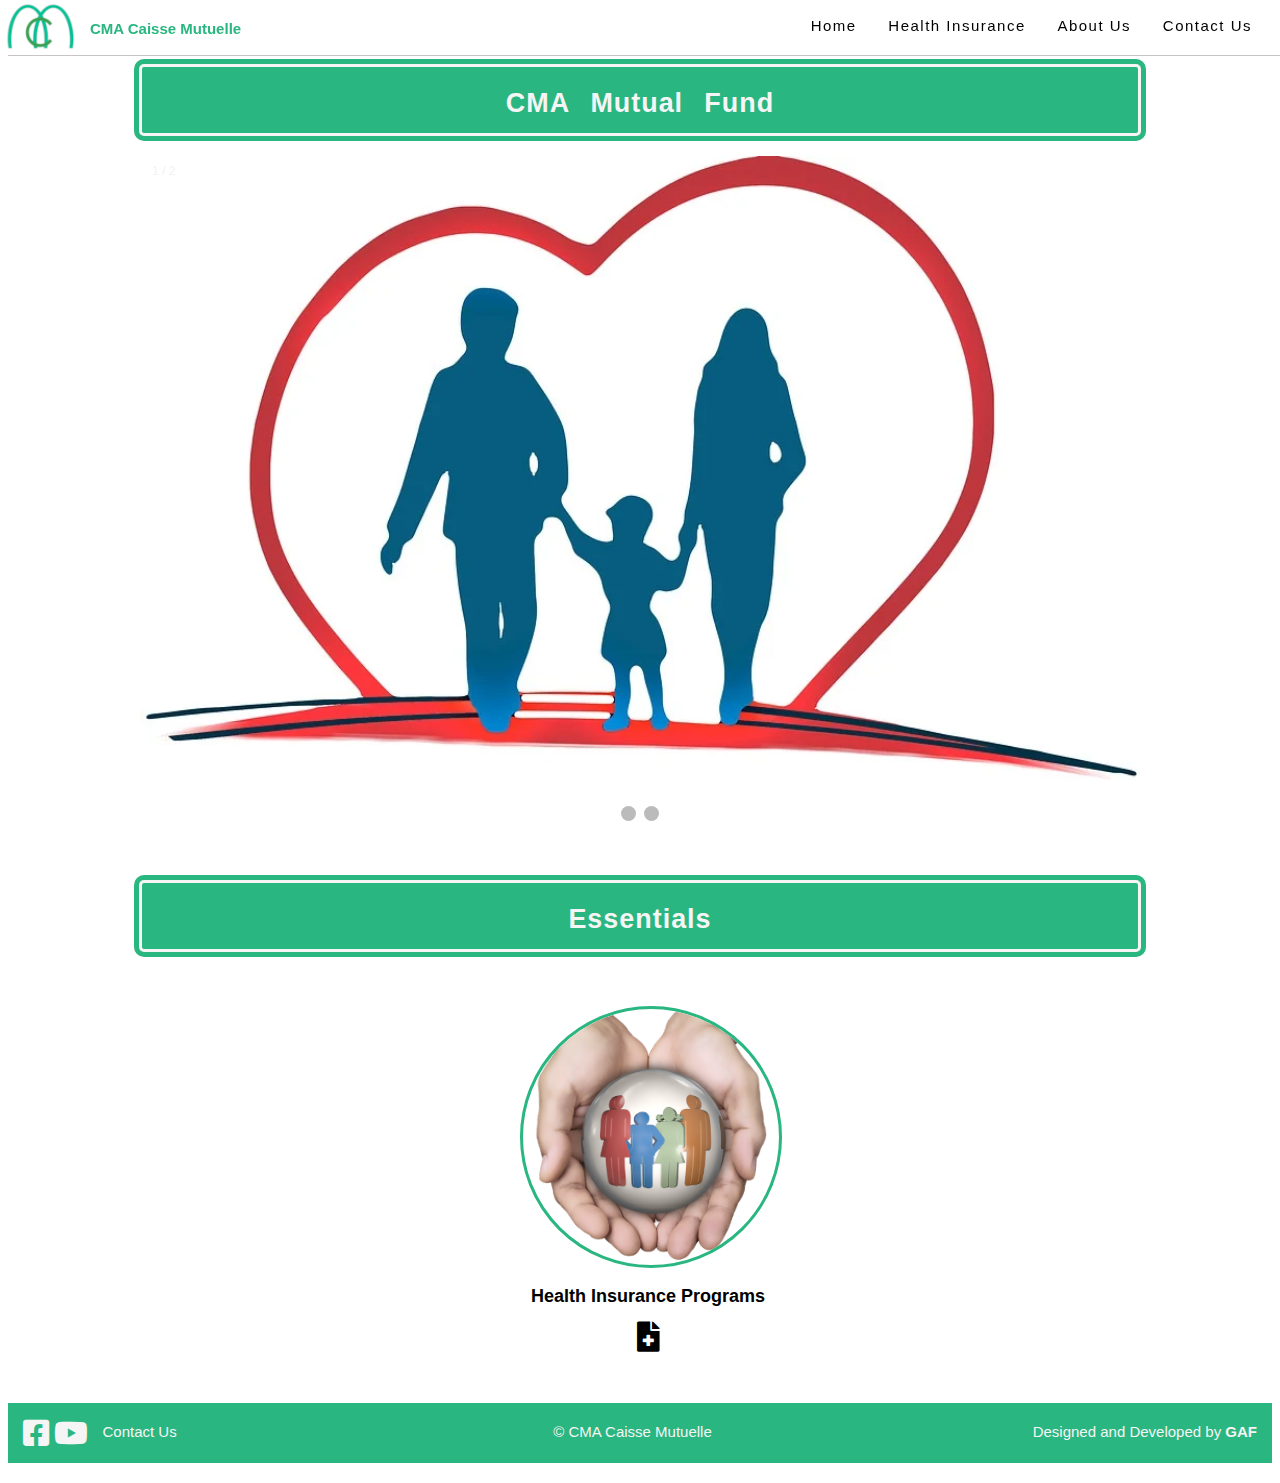
<file: index.html>
<!DOCTYPE html>
<html lang="en">
  <head>
    <meta charset="UTF-8" />
    <meta name="viewport" content="width=device-width, initial-scale=1.0" />
    <title>AUXILIA</title>
    <link rel="stylesheet" href="./index.css" />
    <link rel="shortcut icon" href="./images/Auxilia Logo HR22-modified.png" />
    <link rel="stylesheet" href="./css/all.css" />
    <link rel="stylesheet" href="./contactus.css">
    <script src="./index.js"></script>
  </head>
  <body>
    <!-- top menu bar -->
    <div class="top-menu-bar">
      <div class="auxilia-logo">
        <br /><a href="./index.html">
          <img
            id="auxilia-logo-img"
            src="./images/Auxilia Logo HR22-modified.png"
            alt="Auxilia Logo"
          />
          <div id="auxilia-logo-label">CMA Caisse Mutuelle</div>
        </a>
      </div>

      <div class="top-menu-btn">
        <a class="top-menu-btn-1by1" href="index.html">Home</a>
        <a class="top-menu-btn-1by1" href="services.html">Health Insurance</a>
        <!-- <a class="top-menu-btn-1by1" href="./polyclinic.html">Polyclinic</a> -->
        <a class="top-menu-btn-1by1" href="aboutus.html">About Us</a>
        <a class="top-menu-btn-1by1" href="contactus.html">Contact Us </a>
      </div>
    </div>
    <!-- top menu bar end -->
    <br /><br /><br />
    <div class="essentials-heading">
      <h3>CMA Mutual Fund</h3>
    </div>
      <!-- Slideshow container -->
      <div class="slideshow-container">
        <!-- Full-width images with number and caption text -->
        <div class="mySlides fade">
          <div class="numbertext">1 / 2</div>
          <img src="./images/family care.webp" style="width: 100%; height: 70vh;" />
          <!-- <div class="text">Caption Text</div> -->
        </div>
      
        <div class="mySlides fade">
          <div class="numbertext">2 / 2</div>
          <img src="./images/runners-635906_960_720.webp" style="width: 100%; height: 70vh;" />
          <!-- <div class="text">Caption Two</div> -->
        </div>
      
      
      
        <!-- Next and previous buttons -->
        <a class="prev" onclick="plusSlides(-1)">&#10094;</a>
        <a class="next" onclick="plusSlides(1)">&#10095;</a>
      </div>
      <br />
      
      <!-- The dots/circles -->
      <div style="text-align: center;">
        <span class="dot" onclick="currentSlide(1)"></span>
        <span class="dot" onclick="currentSlide(2)"></span>
      </div>


    <!-- main home -->
    <br /><br /><br />
    <div class="essentials-heading">
      <h3>Essentials</h3>
    </div>
    <br /><br />
    <div class="essentials-container">
      <div class="essentials-health">
        <a href="./services.html"
          ><img
            class="ess-img-1"
            src="./images/circle-cropped.png"
            alt="health insurance image"
        /></a>
        <a href="./services.html"
          ><h2 class="ess-1">Health Insurance Programs</h2></a
        >
        <a href="./services.html"
          ><i class="fas fa-file-medical fa-2x" id="ess-i-1"></i
        ></a>
      </div>
      <!-- <div class="essentials-polyclinique">
        <a href="./polyclinic.html"
          ><img
            class="ess-img-2"
            src="./images/circle-cropped(1).png"
            alt="polyclinic image"
        /></a>
        <a href="./polyclinic.html"><h2 class="ess-2">Polyclinic</h2></a>
        <a href="./polyclinic.html"><i class="fas fa-heartbeat fa-2x" id="ess-i-2"></i></a>
      </div> -->
    </div>
    <!-- main home end -->
<br><br><br>
<!-- bottom bar -->
<div class="bottom-bar">
  <div class="container-left">
    <a href="https://www.facebook.com/profile.php?id=100010535260193" target="_blank"><i id="fb-icon"
        class="fab fa-facebook-square fa-2x"></i></a>

    <a href="https://www.youtube.com/channel/UCKQOJzbYTDdmv7MkFtfN7eA?fbclid=IwAR12sX-quVp9uN3J6rX_XkRcMrv7Mwe55HUvoDF_mBpFXFbKj3CB69giOSg"
      target="_blank"><i id="yt-icon" class="fab fa-youtube fa-2x"></i></a>

    <a id="ctc-us" href="./contactus.html">
      <div>Contact Us</div>
    </a>
  </div>

  <div id="copyright">&#169; CMA Caisse Mutuelle</div>

  <div id="designed">
    Designed and Developed by
    <a id="bottom-link-to-me" target="_blank" href="https://www.linkedin.com/in/geoffry-abi-farah-a12bb4199">GAF</a>
  </div>
  <br />
  <!-- bottom bar  end -->

    <br />
    <script>
      showSlides(slideIndex);
    </script>
  </body>
</html>
</file>
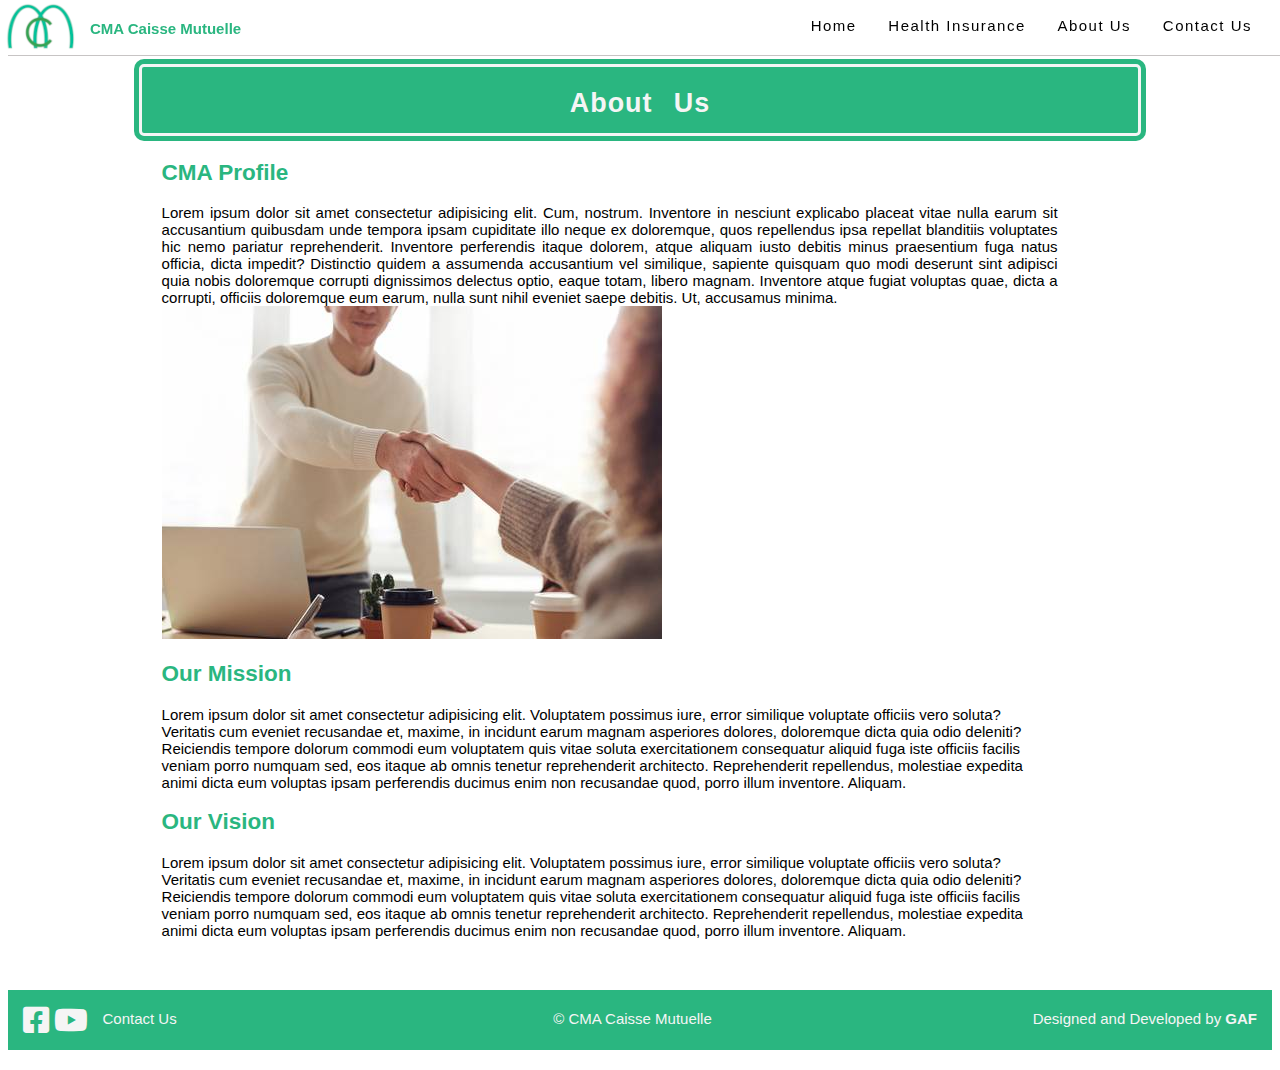
<file: aboutus.html>
<!DOCTYPE html>
<html lang="en">
  <head>
    <meta charset="UTF-8" />
    <meta name="viewport" content="width=device-width, initial-scale=1.0" />
    <title>About Us</title>
    <link rel="stylesheet" href="index.css" />
    <link rel="stylesheet" href="aboutus.css" />
    <link rel="shortcut icon" href="./images/Auxilia Logo HR22-modified.png" />
    <link rel="stylesheet" href="./contactus.css">
    <link rel="stylesheet" href="./css/all.css" />
  </head>
  <body>
    <!-- top menu bar -->
    <div class="top-menu-bar">
      <div class="auxilia-logo">
        <br /><a href="./index.html">
          <img
            id="auxilia-logo-img"
            src="./images/Auxilia Logo HR22-modified.png"
            alt="Auxilia Logo"
          />
          <div id="auxilia-logo-label">CMA Caisse Mutuelle</div>
        </a>
      </div>

      <div class="top-menu-btn">
        <a class="top-menu-btn-1by1" href="index.html">Home</a>
        <a class="top-menu-btn-1by1" href="services.html">Health Insurance</a>
        <!-- <a class="top-menu-btn-1by1" href="./polyclinic.html">Polyclinic</a> -->
        <a class="top-menu-btn-1by1" href="aboutus.html">About Us</a>
        <a class="top-menu-btn-1by1" href="contactus.html">Contact Us </a>
      </div>
    </div>
    <!-- top menu bar end -->
    <br /><br /><br />
    <!-- main about us -->
    <div class="about-us-head">
      <h3>About Us</h3>
    </div>
    <div class="left-main">
      <h2 id="heading-par">CMA Profile</h2>
      <!-- <div class="about-us-para">
        Since we opened our doors in 1994, we have become one of the best
        healthcare coverage providers in Lebanon.
      </div> -->
      <!-- <br /> -->
      <!-- <div class="about-us-par">
        The Fund's philosophy is to have a social approach with its adherents
        rather than a commercial one, to help them carry the burden of their
        health care costs, as well as offering them access to our polyclinic
        with a symbolic fee.
      </div> -->
      <div class="about-us-par">
        Lorem ipsum dolor sit amet consectetur adipisicing elit. Cum, nostrum.
        Inventore in nesciunt explicabo placeat vitae nulla earum sit
        accusantium quibusdam unde tempora ipsam cupiditate illo neque ex
        doloremque, quos repellendus ipsa repellat blanditiis voluptates hic
        nemo pariatur reprehenderit. Inventore perferendis itaque dolorem, atque
        aliquam iusto debitis minus praesentium fuga natus officia, dicta
        impedit? Distinctio quidem a assumenda accusantium vel similique,
        sapiente quisquam quo modi deserunt sint adipisci quia nobis doloremque
        corrupti dignissimos delectus optio, eaque totam, libero magnam.
        Inventore atque fugiat voluptas quae, dicta a corrupti, officiis
        doloremque eum earum, nulla sunt nihil eveniet saepe debitis. Ut,
        accusamus minima.
      </div>
      <div class="right-main">
        <img src="./images/close-deal.jpeg" alt="" />
      </div>
    </div>

    <h2 class="mission" id="heading-par">Our Mission</h2>
    <div class="mission">
      Lorem ipsum dolor sit amet consectetur adipisicing elit. Voluptatem
      possimus iure, error similique voluptate officiis vero soluta? Veritatis
      cum eveniet recusandae et, maxime, in incidunt earum magnam asperiores
      dolores, doloremque dicta quia odio deleniti? Reiciendis tempore dolorum
      commodi eum voluptatem quis vitae soluta exercitationem consequatur
      aliquid fuga iste officiis facilis veniam porro numquam sed, eos itaque ab
      omnis tenetur reprehenderit architecto. Reprehenderit repellendus,
      molestiae expedita animi dicta eum voluptas ipsam perferendis ducimus enim
      non recusandae quod, porro illum inventore. Aliquam.
    </div>

    <h2 class="mission" id="heading-par">Our Vision</h2>
    <div class="vision">
      Lorem ipsum dolor sit amet consectetur adipisicing elit. Voluptatem
      possimus iure, error similique voluptate officiis vero soluta? Veritatis
      cum eveniet recusandae et, maxime, in incidunt earum magnam asperiores
      dolores, doloremque dicta quia odio deleniti? Reiciendis tempore dolorum
      commodi eum voluptatem quis vitae soluta exercitationem consequatur
      aliquid fuga iste officiis facilis veniam porro numquam sed, eos itaque ab
      omnis tenetur reprehenderit architecto. Reprehenderit repellendus,
      molestiae expedita animi dicta eum voluptas ipsam perferendis ducimus enim
      non recusandae quod, porro illum inventore. Aliquam.
    </div>

    <!-- main about us end -->
<br><br><br>
    <!-- bottom bar -->
    <div class="bottom-bar">
      <div class="container-left">
        <a href="https://www.facebook.com/profile.php?id=100010535260193" target="_blank"><i id="fb-icon"
            class="fab fa-facebook-square fa-2x"></i></a>
    
        <a href="https://www.youtube.com/channel/UCKQOJzbYTDdmv7MkFtfN7eA?fbclid=IwAR12sX-quVp9uN3J6rX_XkRcMrv7Mwe55HUvoDF_mBpFXFbKj3CB69giOSg"
          target="_blank"><i id="yt-icon" class="fab fa-youtube fa-2x"></i></a>
    
        <a id="ctc-us" href="./contactus.html">
          <div>Contact Us</div>
        </a>
      </div>
    
      <div id="copyright">&#169; CMA Caisse Mutuelle</div>
    
      <div id="designed">
        Designed and Developed by
        <a id="bottom-link-to-me" target="_blank" href="https://www.linkedin.com/in/geoffry-abi-farah-a12bb4199">GAF</a>
      </div>
      <br />
      <!-- bottom bar  end -->
  </body>
</html>
</file>
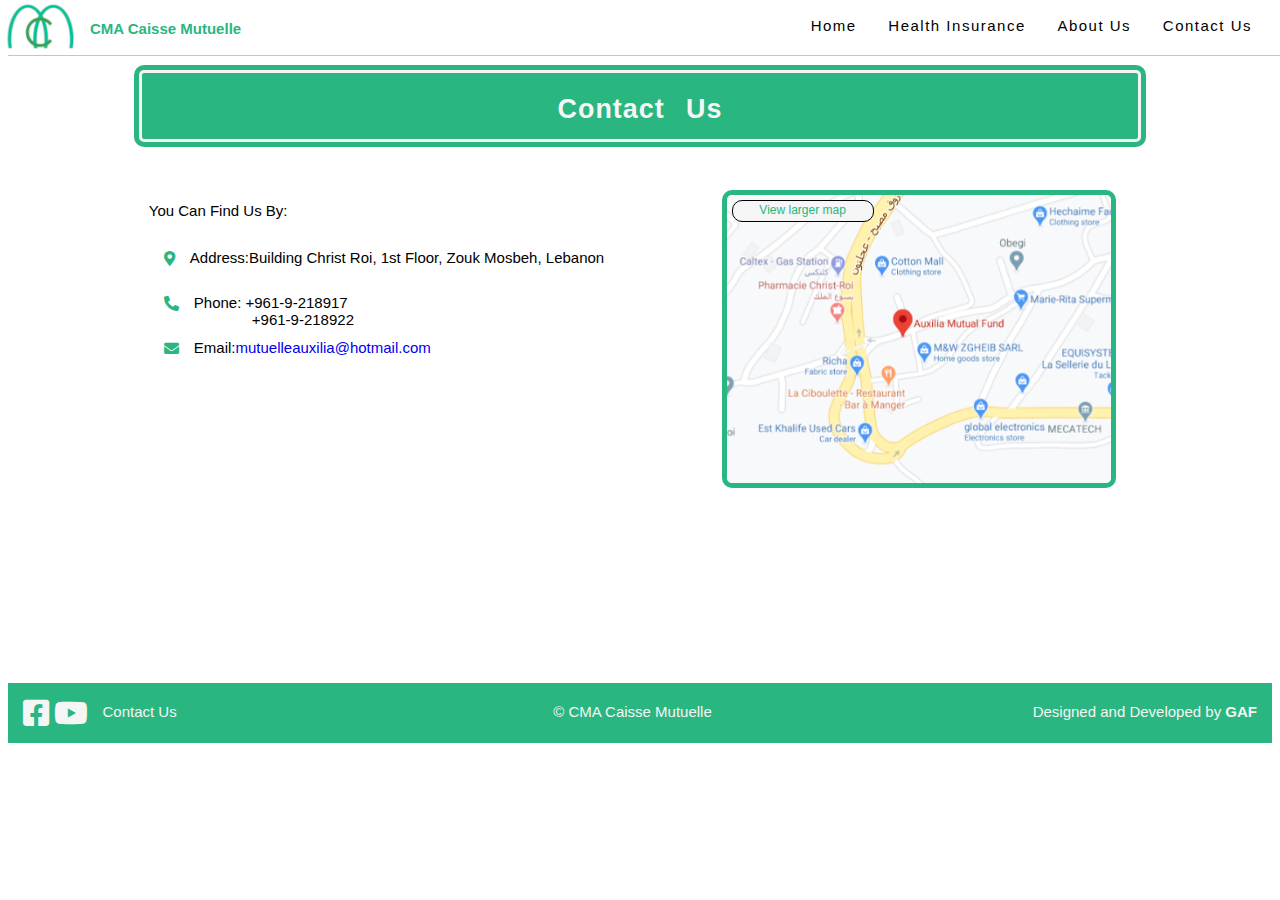
<file: contactus.html>
<!DOCTYPE html>
<html lang="en">
  <head>
    <meta charset="UTF-8" />
    <meta name="viewport" content="width=device-width, initial-scale=1.0" />
    <title>Contact Us</title>
    <link rel="stylesheet" href="./contactus.css" />
    <link rel="shortcut icon" href="./images/Auxilia Logo HR22-modified.png" />
    <link rel="stylesheet" href="index.css" />
    <link rel="stylesheet" href="./css/all.css" />
  </head>
  <body>
    <!-- top menu bar -->
    <div class="top-menu-bar">
      <div class="auxilia-logo">
        <br /><a href="./index.html">
          <img
            id="auxilia-logo-img"
            src="./images/Auxilia Logo HR22-modified.png"
            alt="Auxilia Logo"
          />
          <div id="auxilia-logo-label">CMA Caisse Mutuelle</div>
        </a>
      </div>

      <div class="top-menu-btn">
        <a class="top-menu-btn-1by1" href="index.html">Home</a>
        <a class="top-menu-btn-1by1" href="services.html">Health Insurance</a>
        <!-- <a class="top-menu-btn-1by1" href="./polyclinic.html">Polyclinic</a> -->
        <a class="top-menu-btn-1by1" href="aboutus.html">About Us</a>
        <a class="top-menu-btn-1by1" href="contactus.html">Contact Us </a>
      </div>
    </div>
    <!-- top menu bar end -->

    <!-- contact us form -->
    <br />
    <div class="contact-us-form">
      <div class="form-heading">
        <h3>Contact Us</h3>
      </div>
      <div class="big-cont">
        <div class="left-cont">
          <br />
          <div>
            You Can Find Us By:
          </div>
          <br />
          <div class="icons">
            <div class="location">
              <a href=""><i id="icon-location" class="fas fa-map-marker-alt"></i></a>
              <div class="location-label">
                <div>
                  Address:Building Christ Roi, 1st Floor, Zouk Mosbeh, Lebanon
                </div>
              </div>
              <br /><br>
            </div>
            <div class="phone">
              <a href=""><i id="icon-phone" class="fas fa-phone-alt"></i></a>
          
              <div class="phone-label">
                <div>Phone: +961-9-218917</div>
                <div class="second-phone">+961-9-218922</div>
              </div>
              <br />
            </div>
          
            <div class="emailadd">
              <a href=""><i id="icon-email" class="fas fa-envelope"></i></a>
              <div class="email-label">
                <div>Email:</div>
          
                <a href="mailto: mutuelleauxilia@hotmail.com">
                  mutuelleauxilia@hotmail.com</a><br />
              </div>
            </div>
          </div>
          <!-- <form action="mailto: geoffry_abifarah@hotmail.com" method="POST">
            <div class="grid-container1">
              <div class="div1">
                <label id="first-name-label" for="first-name">First Name</label>
                <br />
                <input id="first-name" type="text" placeholder="CMA" />
              </div>
              <div class="div2">
                <label id="last-name-label" for="last-name">Last Name</label>
                <br />
                <input id="last-name" type="text" placeholder="Mutual Fund" />
              </div>
              <div class="div3">
                <label id="email-label" for="email">Email Address</label> <br />
                <input
                  type="email"
                  name="email"
                  id="email"
                  placeholder="mutuelleauxilia@hotmail.com"
                />
              </div>
            </div>
            <div class="grid-container2">
              <div class="div4">
                <label id="number-label" for="number"> Mobile Number </label>
                <br />
                <input
                  type="tel"
                  name="number"
                  id="number"
                  placeholder="09 218917"
                />
              </div>
            </div>
            <div class="grid-container3">
              <div class="div5">
                <label id="message-label" for="message">Message</label> <br />
                <textarea
                  name="message"
                  id="message"
                  cols="30"
                  rows="10"
                  placeholder="Type your message here..."
                ></textarea>
              </div>
            </div>

            <div class="grid-container-4">
              <button id="submit" type="submit">Send Message</button>
            </div>
          </form> -->
        </div>
        <br />
        <!-- contact us form end -->
        <div class="right-cont">
          <div class="location">
            <a href="https://goo.gl/maps/rFoBqYc7CSf1rNna6" target="_blank"
              ><img
                id="aux-location"
                src="./images/auxilia location.PNG"
                alt="Auxilia Mutual Fund Location"
            /></a>
          </div>
          <div id="loc-link">
            <a id="location-link" href="https://goo.gl/maps/rFoBqYc7CSf1rNna6"
              >View larger map</a
            >
          </div>
          
        </div>
      </div>
    </div>
<br><br><br><br><br><br><br><br><br><br><br><br><br><br><br><br><br><br><br><br><br><br><br><br><br><br><br><br><br><br><br><br>
    <!-- bottom bar -->
    <div class="bottom-bar">
      <div class="container-left">
        <a
          href="https://www.facebook.com/profile.php?id=100010535260193"
          target="_blank"
          ><i id="fb-icon" class="fab fa-facebook-square fa-2x"></i
        ></a>

        <a
          href="https://www.youtube.com/channel/UCKQOJzbYTDdmv7MkFtfN7eA?fbclid=IwAR12sX-quVp9uN3J6rX_XkRcMrv7Mwe55HUvoDF_mBpFXFbKj3CB69giOSg"
          target="_blank"
          ><i id="yt-icon" class="fab fa-youtube fa-2x"></i
        ></a>

        <a id="ctc-us" href="./contactus.html">
          <div>Contact Us</div>
        </a>
      </div>

      <div id="copyright">&#169; CMA Caisse Mutuelle</div>

      <div id="designed">
        Designed and Developed by
        <a id="bottom-link-to-me" target="_blank" href="https://www.linkedin.com/in/geoffry-abi-farah-a12bb4199">GAF</a>
      </div>
    <br />
    <!-- bottom bar  end -->
  </body>
</html>
</file>
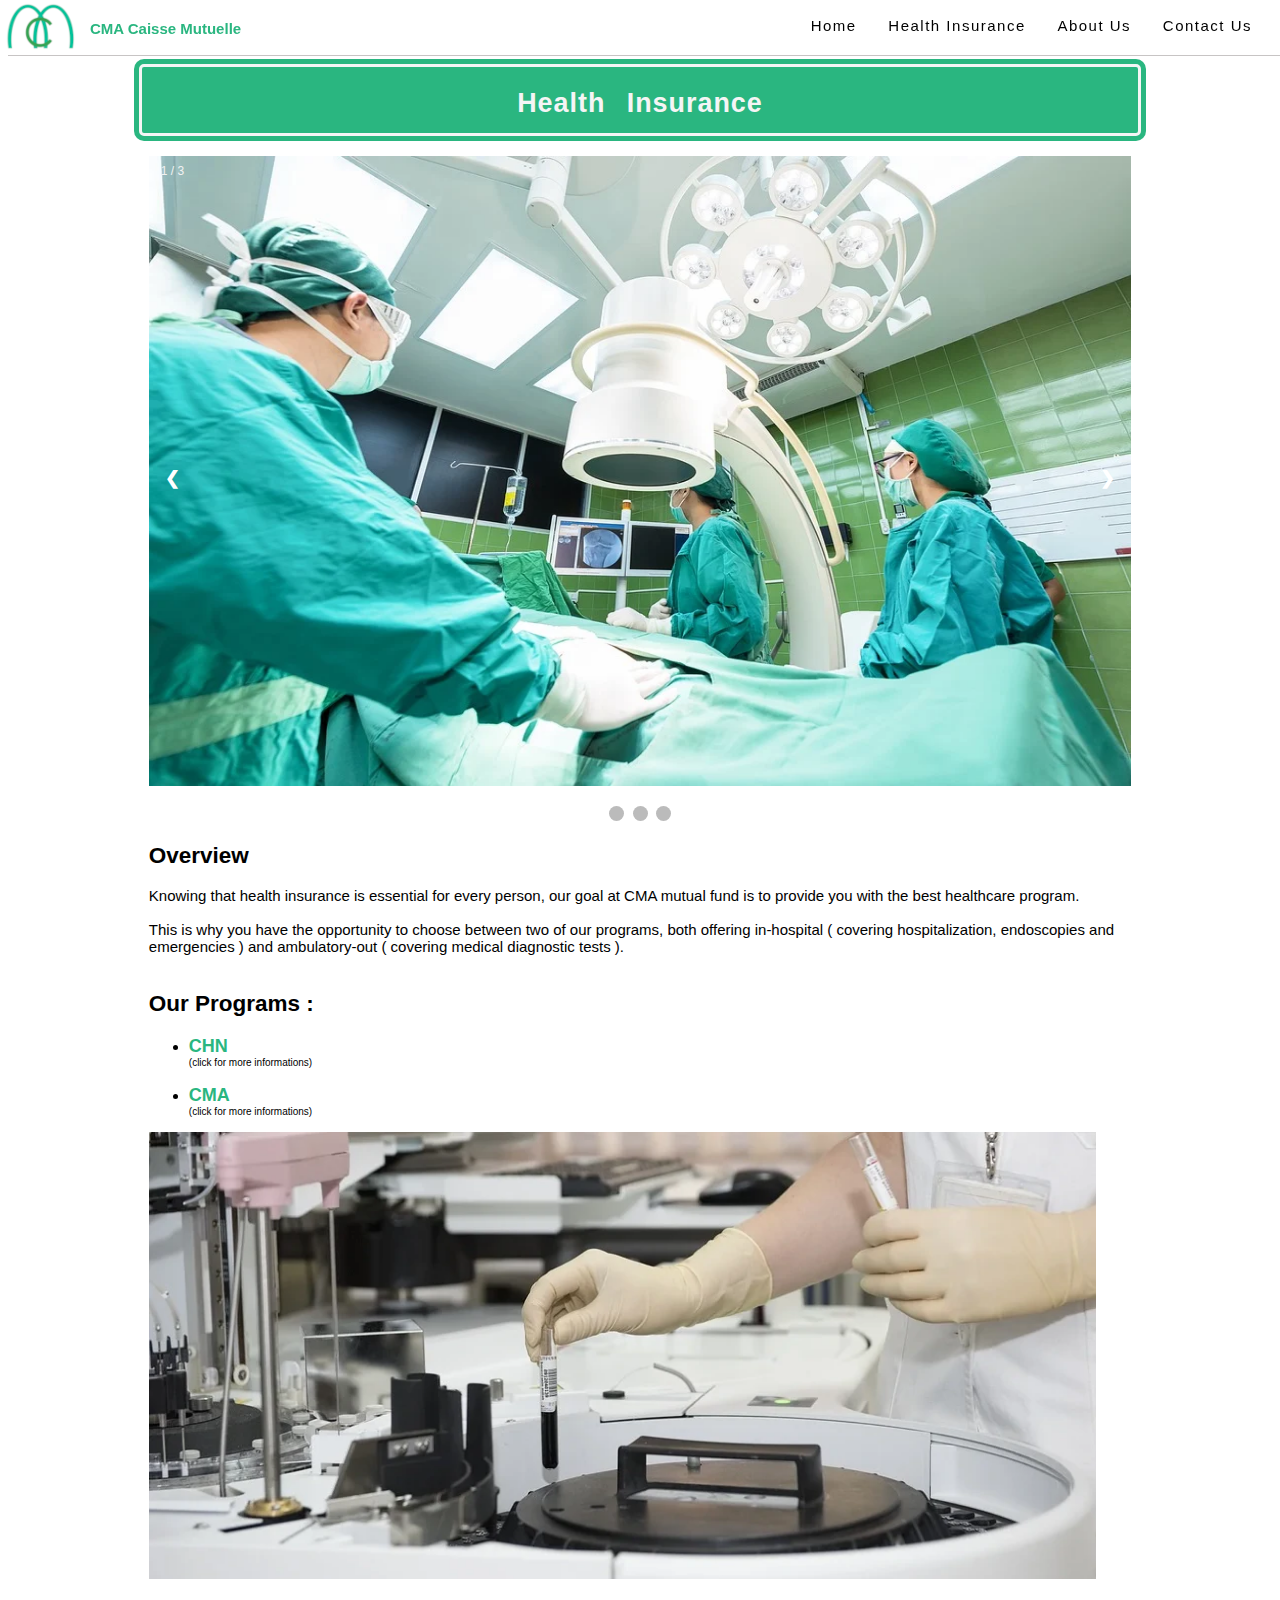
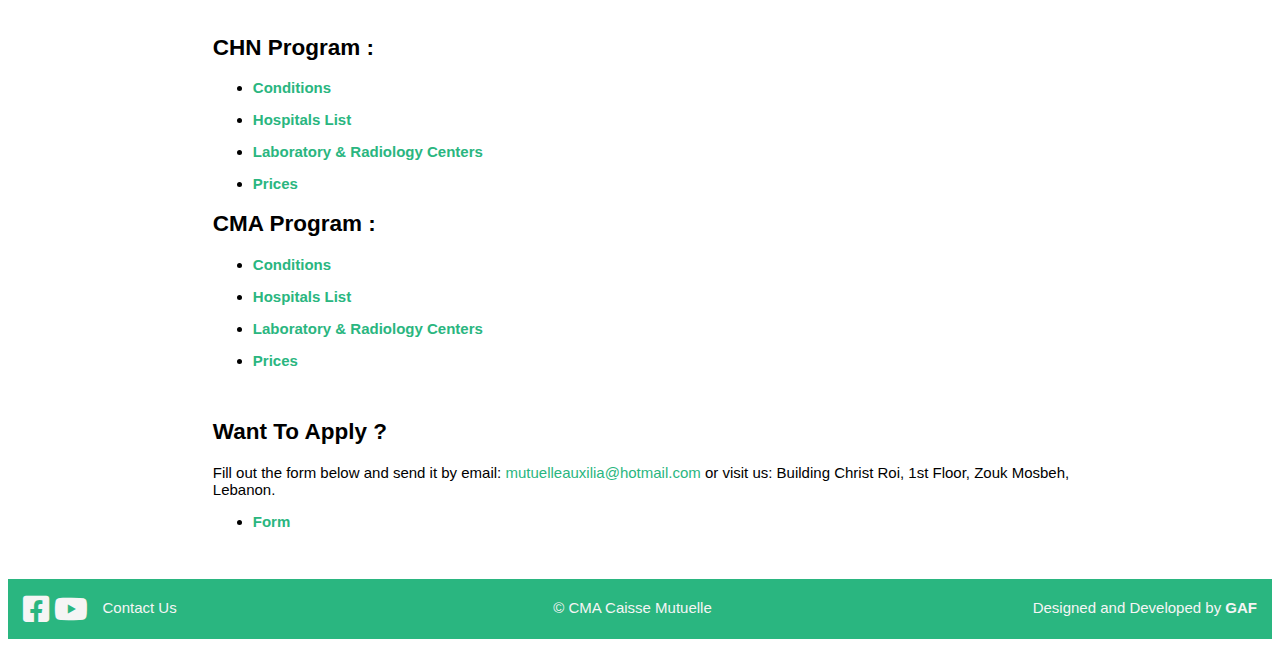
<file: services.html>
<!DOCTYPE html>
<html lang="en">
  <head>
    <meta charset="UTF-8" />
    <meta name="viewport" content="width=device-width, initial-scale=1.0" />
    <title>Services</title>
    <link rel="stylesheet" href="index.css" />
    <link rel="stylesheet" href="services.css" />
    <link rel="stylesheet" href="contactus.css" />
    <link rel="shortcut icon" href="./images/Auxilia Logo HR22-modified.png" />
    <link rel="stylesheet" href="./css/all.css" />
    <script src="./services.js"></script>
  </head>
  <body>
    <!-- top menu bar -->
    <div class="top-menu-bar">
      <div class="auxilia-logo">
        <br /><a href="./index.html">
          <img
            id="auxilia-logo-img"
            src="./images/Auxilia Logo HR22-modified.png"
            alt="Auxilia Logo"
          />
          <div id="auxilia-logo-label">CMA Caisse Mutuelle</div>
        </a>
      </div>

      <div class="top-menu-btn">
        <a class="top-menu-btn-1by1" href="index.html">Home</a>
        <a class="top-menu-btn-1by1" href="services.html">Health Insurance</a>
        <!-- <a class="top-menu-btn-1by1" href="./polyclinic.html">Polyclinic</a> -->
        <a class="top-menu-btn-1by1" href="aboutus.html">About Us</a>
        <a class="top-menu-btn-1by1" href="contactus.html">Contact Us </a>
      </div>
    </div>
    <!-- top menu bar end -->
    <!-- main services -->
    <br /><br /><br />
    <div class="form-heading">
      <h3>Health Insurance</h3>
    </div>

    <div class="main-block">
      <!-- Slideshow container -->
      <div class="slideshow-container">
        <!-- Full-width images with number and caption text -->
        <div class="mySlides fade">
          <div class="numbertext">1 / 3</div>
          <img src="./images/hospi-1.webp" style="width: 100%; height: 70vh;" />
          <!-- <div class="text">Caption Text</div> -->
        </div>

        <div class="mySlides fade">
          <div class="numbertext">2 / 3</div>
          <img src="./images/hospi-2.webp" style="width: 100%; height: 70vh;" />
          <!-- <div class="text">Caption Two</div> -->
        </div>

        <div class="mySlides fade">
          <div class="numbertext">3 / 3</div>
          <img src="./images/hospi-3.webp" style="width: 100%; height: 70vh;" />
          <!-- <div class="text">Caption Three</div> -->
        </div>

        <!-- Next and previous buttons -->
        <a class="prev" onclick="plusSlides(-1)">&#10094;</a>
        <a class="next" onclick="plusSlides(1)">&#10095;</a>
      </div>
      <br />

      <!-- The dots/circles -->
      <div style="text-align: center;">
        <span class="dot" onclick="currentSlide(1)"></span>
        <span class="dot" onclick="currentSlide(2)"></span>
        <span class="dot" onclick="currentSlide(3)"></span>
      </div>

      <!-- <div class="right-top">
        <img
          class="image-top"
          src="./images/hosp-wait.webp"
          alt="medical photo"
        />
      </div> -->
      <h2 class="overview-label">
        Overview
      </h2>

      <div class="overview-1">
        Knowing that health insurance is essential for every person, our goal at
        CMA mutual fund is to provide you with the best healthcare program.
      </div>
      <br />
      <div class="overview-2">
        This is why you have the opportunity to choose between two of our
        programs, both offering in-hospital ( covering hospitalization,
        endoscopies and emergencies ) and ambulatory-out ( covering medical
        diagnostic tests ).
      </div>

      <br />
      <div class="programs">
        <h2>Our Programs :</h2>
        <ul>
          <li id="list-2"><a id="chn" href="#down">CHN</a></li>
          <div class="click">(click for more informations)</div>
          <br />
          <li id="list-2"><a id="cma" href="#downdown">CMA</a></li>
          <div class="click">(click for more informations)</div>
        </ul>
      </div>
      <img class="image-top" src="./images/labo.webp" alt="" />
      <div class="detailed-programs">
        <div class="chn-program">
          <a id="down"></a>
          <br /><br />
          <h2>CHN Program :</h2>
          <ul>
            <li class="list-details">
              <a target="_blank" href="./auxilia-forms/chn conditions.pdf"
                >Conditions</a
              >
            </li>
            <li class="list-details">
              <a
                target="_blank"
                href="./auxilia-forms/Auxilia Hospitals List .pdf"
                >Hospitals List</a
              >
            </li>
            <li class="list-details">
              <a target="_blank" href="./auxilia-forms/Auxilia Lab List .pdf"
                >Laboratory & Radiology Centers
              </a>
            </li>
            <li class="list-details">
              <a
                target="_blank"
                href="./auxilia-forms/CHN PRICE LIST 2018 01 01 adj.pdf"
                >Prices</a
              >
            </li>
          </ul>
        </div>
        <a id="downdown"></a>
        <div class="cma-program">
          <h2>CMA Program :</h2>
          <ul>
            <li class="list-details">
              <a target="_blank" href="./auxilia-forms/cma conditions.pdf"
                >Conditions</a
              >
            </li>
            <li class="list-details">
              <a
                target="_blank"
                href="./auxilia-forms/Auxilia Hospitals List .pdf"
                >Hospitals List</a
              >
            </li>
            <li class="list-details">
              <a target="_blank" href="./auxilia-forms/Auxilia Lab List .pdf"
                >Laboratory & Radiology Centers
              </a>
            </li>
            <li class="list-details">
              <a target="_blank" href="./auxilia-forms/CMA Prices 2020 07.pdf"
                >Prices</a
              >
            </li>
          </ul>
        </div>
      </div>
      <br />
      <div class="apply">
        <h2>Want To Apply ?</h2>
        <div>
          Fill out the form below and send it by email:
          <a href="mailto: mutuelleauxilia@hotmail.com">
            mutuelleauxilia@hotmail.com</a
          >
          or visit us: Building Christ Roi, 1st Floor, Zouk Mosbeh, Lebanon.
        </div>
        <ul>
          <li class="list-details">
            <a
              target="_blank"
              href="./auxilia-forms/AUXILIA APPLICATION 2020 06_organized.pdf"
              >Form</a
            >
          </li>
        </ul>
      </div>
    </div>

    <!-- main services end -->

    <!-- bottom bar -->
    <br /><br />
    <div class="bottom-bar">
      <div class="container-left">
        <a
          href="https://www.facebook.com/profile.php?id=100010535260193"
          target="_blank"
          ><i id="fb-icon" class="fab fa-facebook-square fa-2x"></i
        ></a>

        <a
          href="https://www.youtube.com/channel/UCKQOJzbYTDdmv7MkFtfN7eA?fbclid=IwAR12sX-quVp9uN3J6rX_XkRcMrv7Mwe55HUvoDF_mBpFXFbKj3CB69giOSg"
          target="_blank"
          ><i id="yt-icon" class="fab fa-youtube fa-2x"></i
        ></a>

        <a id="ctc-us" href="./contactus.html">
          <div>Contact Us</div>
        </a>
      </div>

      <div id="copyright">&#169; CMA Caisse Mutuelle</div>

      <div id="designed">
        Designed and Developed by
        <a
          id="bottom-link-to-me"
          target="_blank"
          href="https://www.linkedin.com/in/geoffry-abi-farah-a12bb4199"
          >GAF</a
        >
      </div>
    </div>
    <br />
    <!-- bottom bar  end -->
    <script>
      showSlides(slideIndex);
    </script>
  </body>
</html>
</file>
<file: index.css>
:root {
  --main-color: rgb(42, 182, 128);
  --border-color: rgb(199, 196, 196);
  margin: 0;
  padding: 0;
  box-sizing: border-box;
  font-size: 15px;
  font-family: Verdana, Geneva, Tahoma, sans-serif;
}

.top-menu-bar {
  width: 100vw;
  height: 55px;
  border-bottom: 1px solid var(--border-color);
  position: fixed;
  top: 0;
  z-index: 999;
  background-color: white;
}

#auxilia-logo-img {
  position: fixed;
  top: 3px;
  left: 5px;
}

#auxilia-logo-label {
  position: fixed;
  vertical-align: middle;
  left: 90px;
  top: 20px;
  color: var(--main-color);
  font-weight: bold;
}

.top-menu-btn {
  position: fixed;
  text-align: right;
  letter-spacing: 1.5px;
  right: 10px;
}

.top-menu-btn-1by1 {
  margin: 0 10px 0 0px;
  text-decoration: none;
  color: black;
  border-radius: 5px;
  padding: 8px;
}

.top-menu-btn-1by1:hover {
  background-color: var(--main-color);
  color: whitesmoke;
}

#bottom-link-to-me {
  color: whitesmoke;
  font-weight: bold;
}

/*  */
.essentials-heading {
  font-size: 23px;
  position: relative;
  text-align: center;
  background-color: var(--main-color);
  color: whitesmoke;
  width: 80%;
  height: 80px;
  padding-top: 2px;
  padding: 2px 0 0 0;
  margin-bottom: 1rem;
  outline: 3px solid whitesmoke;
  outline-offset: -8px;
  border-radius: 10px;
  -moz-outline-radius: 10px;
  margin-right: 10%;
  margin-left: 10%;
  z-index: 11;
  word-spacing: 1vw;
  letter-spacing: 1px;
}

.essentials-container {
  position: relative;
  display: flex;
}

.ess-img-1,
.ess-img-2 {
  border-radius: 50%;
  border: 3px solid var(--main-color);
}

.essentials-health,
.essentials-polyclinique {
  position: relative;
  width: 20vw;
  margin-right: 40vw;
  margin-left: 40vw;
  text-align: center;
}

.ess-img-1,
.ess-img-2 {
  position: relative;
  width: 20vw;
}

a {
  text-decoration: none;
}

.ess-1,
.ess-2 {
  color: black;
  font-size: 18px;
}

#ess-i-1,
#ess-i-2 {
  color: black;
}

/*  */
/*  */
/*  */

/* Slideshow container */
.slideshow-container {
  max-width: 1000px;
  position: relative;
  margin: auto;
}

/* Hide the images by default */
.mySlides {
  display: none;
}

/* Next & previous buttons */
.prev,
.next {
  cursor: pointer;
  position: absolute;
  top: 50%;
  width: auto;
  margin-top: -22px;
  padding: 16px;
  color: white;
  font-weight: bold;
  font-size: 18px;
  transition: 0.6s ease;
  border-radius: 0 3px 3px 0;
  user-select: none;
}

/* Position the "next button" to the right */
.next {
  right: 0;
  border-radius: 3px 0 0 3px;
}

/* On hover, add a black background color with a little bit see-through */
.prev:hover,
.next:hover {
  background-color: rgba(0, 0, 0, 0.8);
}

/* Caption text */
.text {
  color: #f2f2f2;
  font-size: 15px;
  padding: 8px 12px;
  position: absolute;
  bottom: 8px;
  width: 100%;
  text-align: center;
}

/* Number text (1/3 etc) */
.numbertext {
  color: #f2f2f2;
  font-size: 12px;
  padding: 8px 12px;
  position: absolute;
  top: 0;
}

/* The dots/bullets/indicators */
.dot {
  cursor: pointer;
  height: 15px;
  width: 15px;
  margin: 0 2px;
  background-color: #bbb;
  border-radius: 50%;
  display: inline-block;
  transition: background-color 0.6s ease;
}
</file>
<file: contactus.css>
:root {
  --main-color: rgb(42, 182, 128);
  --border-color: rgb(199, 196, 196);
}

.form-heading {
  font-size: 23px;
  position: relative;
  text-align: center;
  background-color: var(--main-color);
  color: whitesmoke;
  width: 80%;
  height: 80px;
  padding-top: 2px;
  padding: 2px 0 0 0;
  margin-bottom: 1rem;
  outline: 3px solid whitesmoke;
  outline-offset: -8px;
  border-radius: 10px;
  -moz-outline-radius: 10px;
  margin-right: 10%;
  margin-left: 10%;
  word-spacing: 1vw;
  letter-spacing: 1px;
}

.contact-us-form {
  position: relative;
  top: 40px;
}

.div1,
.div2,
.div3,
.div4,
.div5 {
  position: relative;
  width: 40%;
  margin-bottom: 1rem;
  margin-left: 11%;
  margin-right: 1rem;
  font-size: 16px;
}

#first-name,
#last-name,
#email,
#number {
  font-size: 15px;
  width: 100%;
  height: 30px;
  margin-top: 0.5rem;
}

#message {
  font-size: 15px;
  width: 100%;
  resize: none;
  height: 10rem;
  margin-top: 0.5rem;
}

#first-name-label,
#email-label,
#number-label,
#last-name-label,
#message-label {
  position: absolute;
  left: 0;
}

.grid-container-4 {
  position: relative;
  margin-bottom: 2rem;
}

#submit {
  font-size: 16px;
  text-decoration: none;
  color: whitesmoke;
  background-color: var(--main-color);
  border-radius: 5px;
  padding: 10px;
  cursor: pointer;
  width: 16vw;
  height: 2.5rem;
  margin-left: 34vw;
}

#ctc-us {
  top: 15px;
}

.right-cont {
  position: absolute;
  width: 43vw;
  height: 50vh;
  top: 90px;
  right: 0;
}

.left-cont {
  position: absolute;
  width: 40vw;
  height: 50vh;
  top: 8rem;
  left: 11vw;
}

#aux-location {
  position: relative;

  width: 30vw;
  margin-top: 35px;
  top: 0;
  bottom: 90vh;
  border: 5px solid var(--main-color);
  border-radius: 10px;
}

#loc-link {
  background-color: whitesmoke;
  font-size: 12px;
  position: absolute;
  width: 140px;
  z-index: 100;
  border: 1px solid black;
  text-align: center;
  margin-top: 45px;
  top: 0;
  left: 10px;
  height: 20px;
  border-radius: 10px;
}

#location-link {
  position: relative;
  top: 2px;
  text-decoration: none;
  color: var(--main-color);
}

.icons {
  position: relative;
  /* background-color: green; */
}

.location,
.emailadd,
.phone {
  display: flex;
}

#icon-phone,
#icon-email,
#icon-location {
  color: var(--main-color);
  margin: 1rem;
}

.location-label,
.phone-label,
.email-label {
  position: relative;
  top: 13px;
}

.email-label {
  display: flex;
}

.bottom-bar {
  background-color: var(--main-color);
  position: relative;
  height: 4rem;
  display: flex;
}
.container-left {
  display: flex;
  width: 33vw;
  text-align: left;
}

#copyright {
  width: 33vw;
  text-align: center;
  top: 20px;
}

#designed {
  width: 33vw;
  text-align: right;
  margin-right: 1rem;
  top: 20px;
}

#fb-icon,
#yt-icon,
#ctc-us,
#copyright,
#designed {
  position: relative;
  color: whitesmoke;
}

#fb-icon {
  margin-left: 1rem;
  top: 15px;
}

#yt-icon {
  margin-left: 0.3rem;
  top: 15px;
}

#ctc-us {
  margin-left: 1rem;
  top: 20px;
}

.second-phone {
  margin-left: 58px;
}
</file>
<file: aboutus.css>
:root {
  --main-color: rgb(42, 182, 128);
  --border-color: rgb(199, 196, 196);
}
.about-us-head {
  font-size: 23px;
  position: relative;
  text-align: center;
  background-color: var(--main-color);
  color: whitesmoke;
  width: 80%;
  height: 80px;
  padding-top: 2px;
  padding: 2px 0 0 0;
  margin-bottom: 1rem;
  outline: 3px solid whitesmoke;
  outline-offset: -8px;
  border-radius: 10px;
  -moz-outline-radius: 10px;
  margin-right: 10%;
  margin-left: 10%;
  z-index: 11;
  word-spacing: 1vw;
  letter-spacing: 1px;
}

.left-main {
  position: relative;
  left: 12vw;
  width: 70vw;
}

.right-main {
  position: relative;
  width: 100vw;
}

#heading-par {
  color: var(--main-color);
}

.about-us-par {
  text-align: justify;
}

.mission,
.vision {
  position: relative;
  left: 12vw;
  width: 70vw;
}
</file>
<file: services.css>
:root {
  --main-color: rgb(42, 182, 128);
  --border-color: rgb(199, 196, 196);
}
.form-heading {
  font-size: 23px;
  position: relative;
  text-align: center;
  background-color: var(--main-color);
  color: whitesmoke;
  width: 80%;
  height: 80px;
  padding-top: 2px;
  padding: 2px 0 0 0;
  margin-bottom: 1rem;
  outline: 3px solid whitesmoke;
  outline-offset: -8px;
  border-radius: 10px;
  -moz-outline-radius: 10px;
  margin-right: 10%;
  margin-left: 10%;
  word-spacing: 1vw;
  letter-spacing: 1px;
}

.main-block {
  position: relative;
  margin-left: 11vw;
  margin-right: 11vw;
}

.overviews {
  position: relative;
  left: 0;
  width: 70vw;
  text-align: justify;
}

#chn,
#cma {
  font-size: larger;
  font-weight: bold;
  text-decoration: none;
  color: var(--main-color);
}

.click {
  font-size: x-small;
}

.detailed-programs {
  position: relative;
  margin-left: 5vw;
}

.image-top {
  position: relative;
  width: 74vw;
  /* height: 20vw; */
}

a {
  color: var(--main-color);
  text-decoration: none;
}

.list-details {
  margin-bottom: 1rem;
  font-weight: bold;
}

.apply {
  margin-left: 5vw;
  width: 70vw;
}

#bottom-link-to-me {
  color: whitesmoke;
  font-weight: bold;
}

/*  */
/*  */
/*  */

/* Slideshow container */
.slideshow-container {
  max-width: 1000px;
  position: relative;
  margin: auto;
}

/* Hide the images by default */
.mySlides {
  display: none;
}

/* Next & previous buttons */
.prev,
.next {
  cursor: pointer;
  position: absolute;
  top: 50%;
  width: auto;
  margin-top: -22px;
  padding: 16px;
  color: white;
  font-weight: bold;
  font-size: 18px;
  transition: 0.6s ease;
  border-radius: 0 3px 3px 0;
  user-select: none;
}

/* Position the "next button" to the right */
.next {
  right: 0;
  border-radius: 3px 0 0 3px;
}

/* On hover, add a black background color with a little bit see-through */
.prev:hover,
.next:hover {
  background-color: rgba(0, 0, 0, 0.8);
}

/* Caption text */
.text {
  color: #f2f2f2;
  font-size: 15px;
  padding: 8px 12px;
  position: absolute;
  bottom: 8px;
  width: 100%;
  text-align: center;
}

/* Number text (1/3 etc) */
.numbertext {
  color: #f2f2f2;
  font-size: 12px;
  padding: 8px 12px;
  position: absolute;
  top: 0;
}

/* The dots/bullets/indicators */
.dot {
  cursor: pointer;
  height: 15px;
  width: 15px;
  margin: 0 2px;
  background-color: #bbb;
  border-radius: 50%;
  display: inline-block;
  transition: background-color 0.6s ease;
}
</file>
